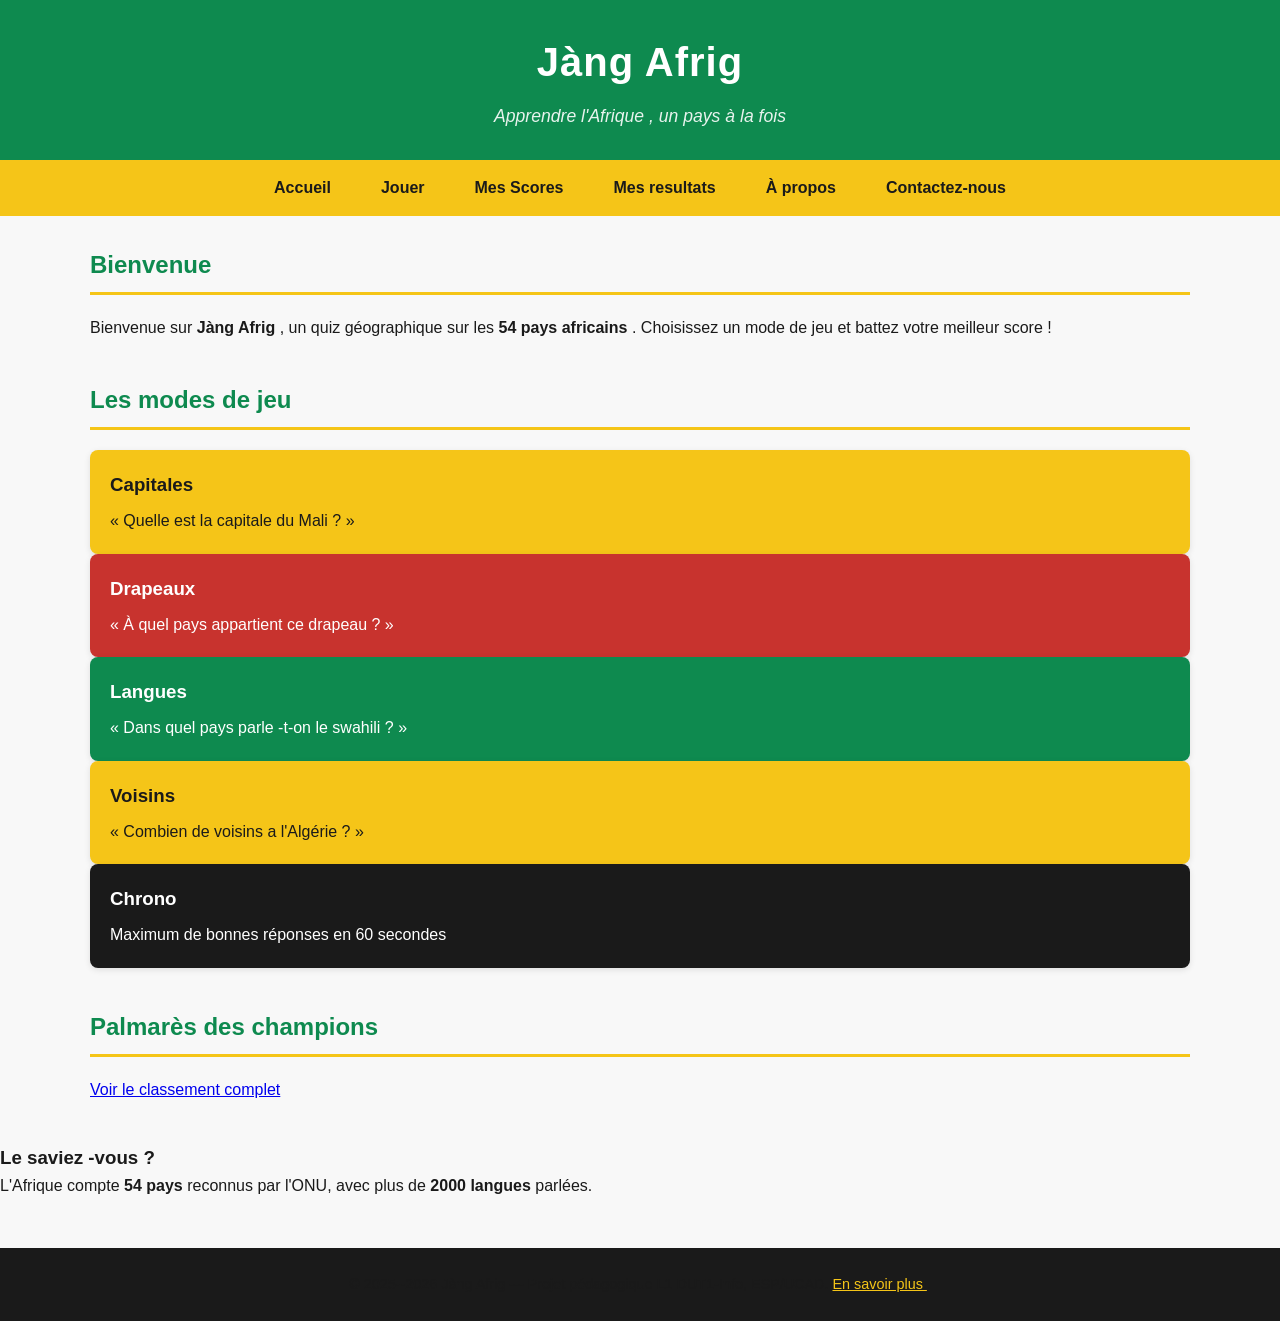
<file: index.html>
<!DOCTYPE html>
<html lang="fr">
    <head>
        <meta charset="UTF-8">
        <title>Hello Alima</title>
        <meta charset="UTF -8">
        <title >Jàng Afrig </title >
        <link rel="stylesheet" href="style.css">
        <link rel="preconnect" href="https://fonts.googleapis.com">
        <link rel="preconnect" href="https://fonts.gstatic.com" crossorigin >
        <link 
        href="https://fonts.googleapis.com/css2?family=Poppins:wght@400;600&family=Montserrat:wght@600;700&display=swap"
        rel="stylesheet">
        <meta charset="UTF-8">
        <title>Jàng Afrig</title>
        <link rel="stylesheet" href="style.css">
        <script src="script.js" defer></script>
    </head>
    <body>
        <header >
<h1>Jàng Afrig </h1>
<p>Apprendre l'Afrique , un pays à la fois </p>
</header >
<nav>
<a href="index.html">Accueil </a>
<a href="quiz.html">Jouer </a>
<a href="scores.html">Mes Scores </a>
<a href="resultat.html">Mes resultats </a>
<a href="apropos.html">À propos </a>
<a href="contact.html">Contactez-nous</a>
</nav>
<main>
<section >
<h2>Bienvenue </h2>
<p>
Bienvenue sur <strong >Jàng Afrig </strong >, un quiz
géographique sur les
<strong >54 pays africains </strong >. Choisissez un mode de
jeu et battez
votre meilleur score !
</p>
</section >
<section >
<h2>Les modes de jeu </h2>
<div class="modes-grille">
<div class="carte-mode carte-jaune">
<h3>Capitales </h3>
<p>« Quelle est la capitale du Mali ? »</p>
</div>
<div class="carte-mode carte-rouge">
<h3>Drapeaux </h3>
<p>« À quel pays appartient ce drapeau ? »</p>
</div>
<div class="carte-mode carte-vert">
<h3>Langues </h3>
<p>« Dans quel pays parle -t-on le swahili ? »</p>
</div>
<div class="carte-mode carte-jaune">
<h3>Voisins </h3>
<p>« Combien de voisins a l'Algérie ? »</p>
</div>
<div class="carte-mode carte-noir">
<h3>Chrono </h3>
<p>Maximum de bonnes réponses en 60 secondes </p>
</div>
</div>
</section >
<section >
<h2>Palmarès des champions </h2>
<p><a href="scores.html">Voir le classement complet </a></p>
</section >
</main>
<aside >
<h3>Le saviez -vous ?</h3>
<p>
L'Afrique compte <strong >54 pays </strong > reconnus par l'ONU,
avec plus de <strong >2000 langues </strong > parlées.
</p>
</aside >
<footer >
<p>
&copy; 2025--2026 Jàng Afrig --- Projet pédagogique L1
DUT1-Info, ESP/UCAD.
<a href="apropos.html">En savoir plus </a>.
</p>
</footer >
    </body>
</html>
</file>
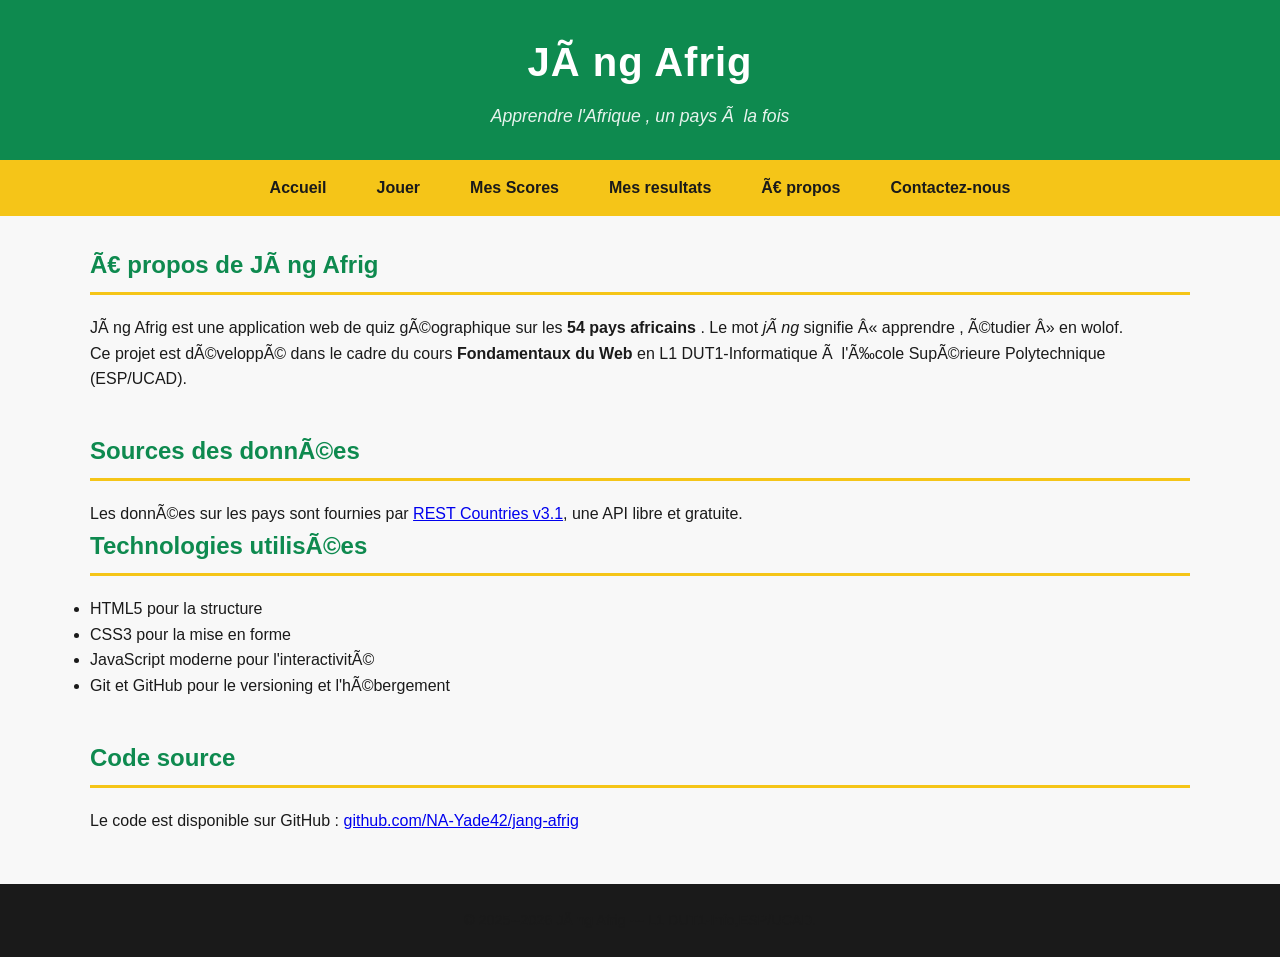
<file: apropos.html>
<!DOCTYPE html>
<html lang="fr">
    <head>
        <meta charset="UTF -8">
        <title >Quiz --- Jàng Afrig </title >
        <meta charset="UTF -8">
        <title >Jàng Afrig </title >
        <link rel="stylesheet" href="style.css">  
        <link rel="preconnect" href="https://fonts.googleapis.com">
<link rel="preconnect" href="https://fonts.gstatic.com" crossorigin >
<link
href="https://fonts.googleapis.com/css2?family=Poppins:wght@400;600&family=Montserrat:wght@600;700&display=swap"
rel="stylesheet"> 
    </head>
    <body>
        <header >
            <h1>Jàng Afrig </h1>
            <p>Apprendre l'Afrique , un pays à la fois </p>
        </header >
        <nav>
            <a href="index.html">Accueil </a>
            <a href="quiz.html">Jouer </a>
            <a href="scores.html">Mes Scores </a>
            <a href="resultat.html">Mes resultats </a>
            <a href="apropos.html">À propos </a>
            <a href="contact.html">Contactez-nous</a>
        </nav>
        <main>
            <section >
<h2>À propos de Jàng Afrig </h2>
<p>
Jàng Afrig est une application web de quiz géographique sur
les
<strong >54 pays africains </strong >. Le mot <em>jàng</em>
signifie
« apprendre , étudier » en wolof.
</p>
<p>
Ce projet est développé dans le cadre du cours
<strong >Fondamentaux du Web </strong > en L1 DUT1-Informatique
à l'École Supérieure Polytechnique (ESP/UCAD).
</p>
</section >
<section >
<h2>Sources des données</h2>
<p>
Les données sur les pays sont fournies par
<a href="https://restcountries.com">REST Countries v3.1</a>,
une API libre et gratuite.
</p>
<section >
<h2>Technologies utilisées</h2>
<ul>
<li>HTML5 pour la structure </li>
<li>CSS3 pour la mise en forme </li>
<li>JavaScript moderne pour l'interactivité</li>
<li>Git et GitHub pour le versioning et l'hébergement </li>
</ul>
</section >
<section >
<h2>Code source </h2>
<p>
Le code est disponible sur GitHub :
<a href="https://github.com/NA-Yade42/jang-afrig">
github.com/NA-Yade42/jang-afrig
</a>
</p>
</section >
        </main>
        <footer >
            <p>&copy; 2025--2026 Jàng Afrig --- L1 DUT1-Info,ESP/UCAD.
            </p>
        </footer >
    </body>
</html>
</file>
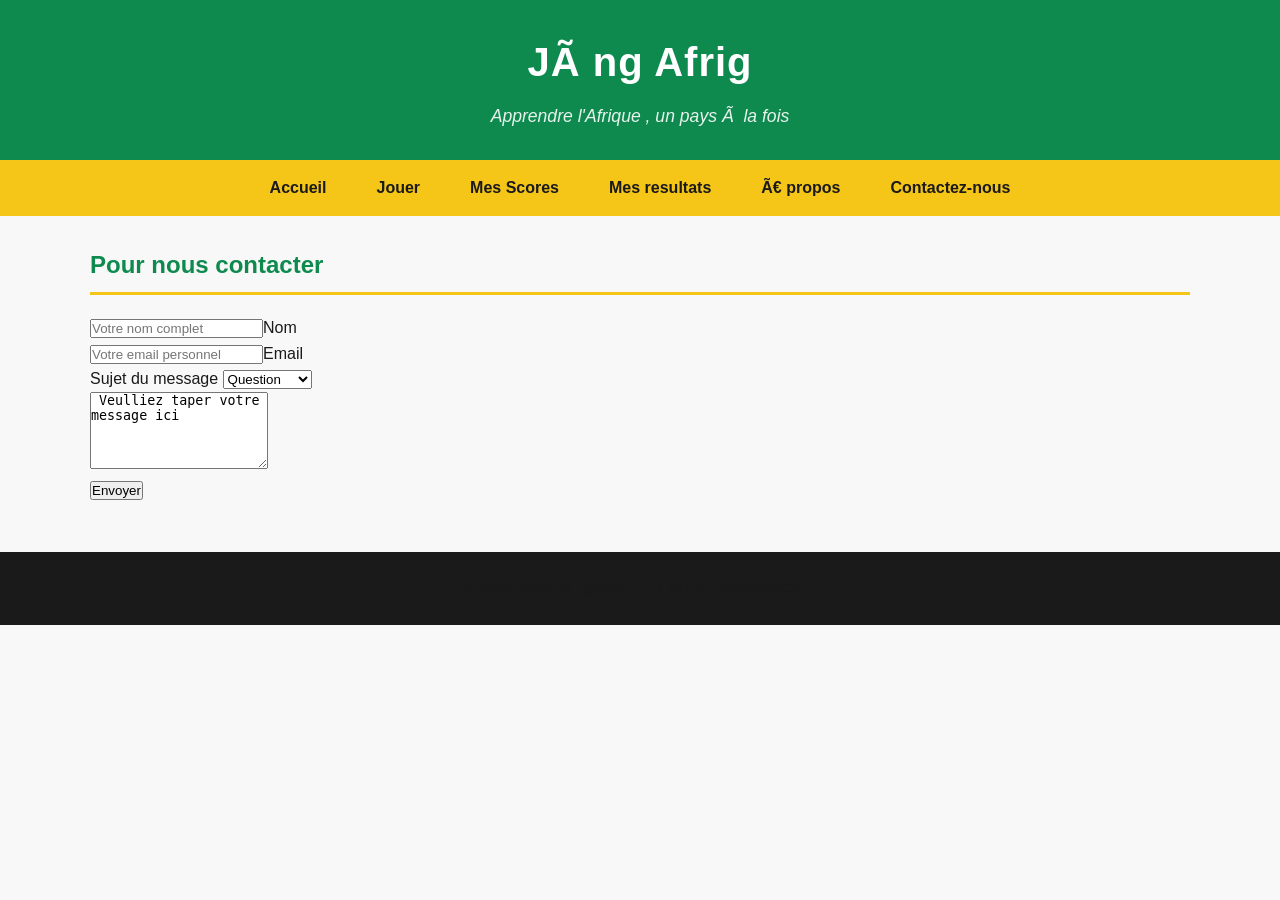
<file: contact.html>
<!DOCTYPE html>
<html lang="fr">
    <head>
        <meta charset="UTF -8">
        <title >Quiz --- Jàng Afrig </title >
        <meta charset="UTF -8">
        <title >Jàng Afrig </title >
        <link rel="stylesheet" href="style.css">
        <link rel="preconnect" href="https://fonts.googleapis.com">
<link rel="preconnect" href="https://fonts.gstatic.com" crossorigin >
<link
href="https://fonts.googleapis.com/css2?family=Poppins:wght@400;600&family=Montserrat:wght@600;700&display=swap"
rel="stylesheet">
    </head>
    <body>
        <header >
            <h1>Jàng Afrig </h1>
            <p>Apprendre l'Afrique , un pays à la fois </p>
        </header >
        <nav>
            <a href="index.html">Accueil </a>
            <a href="quiz.html">Jouer </a>
            <a href="scores.html">Mes Scores </a>
            <a href="resultat.html">Mes resultats </a>
            <a href="apropos.html">À propos </a>
            <a href="contact.html">Contactez-nous</a>
        </nav>
        <main>
        <section>
          <h2>Pour nous contacter</h2> 
        <form>
            <p>
                <label for="nom"></label>
                <input type="text" name="nom" id="nom" placeholder="Votre nom complet" required>Nom
            </p>
            <p>
                <label for="email"></label>
                <input type="email" name="email" id="email" placeholder="Votre email personnel" required>Email
            </p>
            <p>
                <label for="sujet">Sujet du message</label>
                <select name="sujet" id="sujet">
                   <option value="">Question</option>
                   <option value="">Bug</option>
                   <option value="">Suggestion</option>
                </select>
            </p>
            <p>
                <textarea rows="5" required> Veulliez taper votre message ici</textarea>
            </p>
            <p>
                <button type="submit">
                    Envoyer
                </button>
            </p>
        </form>
        </section> 
        </main>
        <footer >
            <p>&copy; 2025--2026 Jàng Afrig --- L1 DUT1-Info,ESP/UCAD.
            </p>
        </footer >
    </body>
</html>
</file>
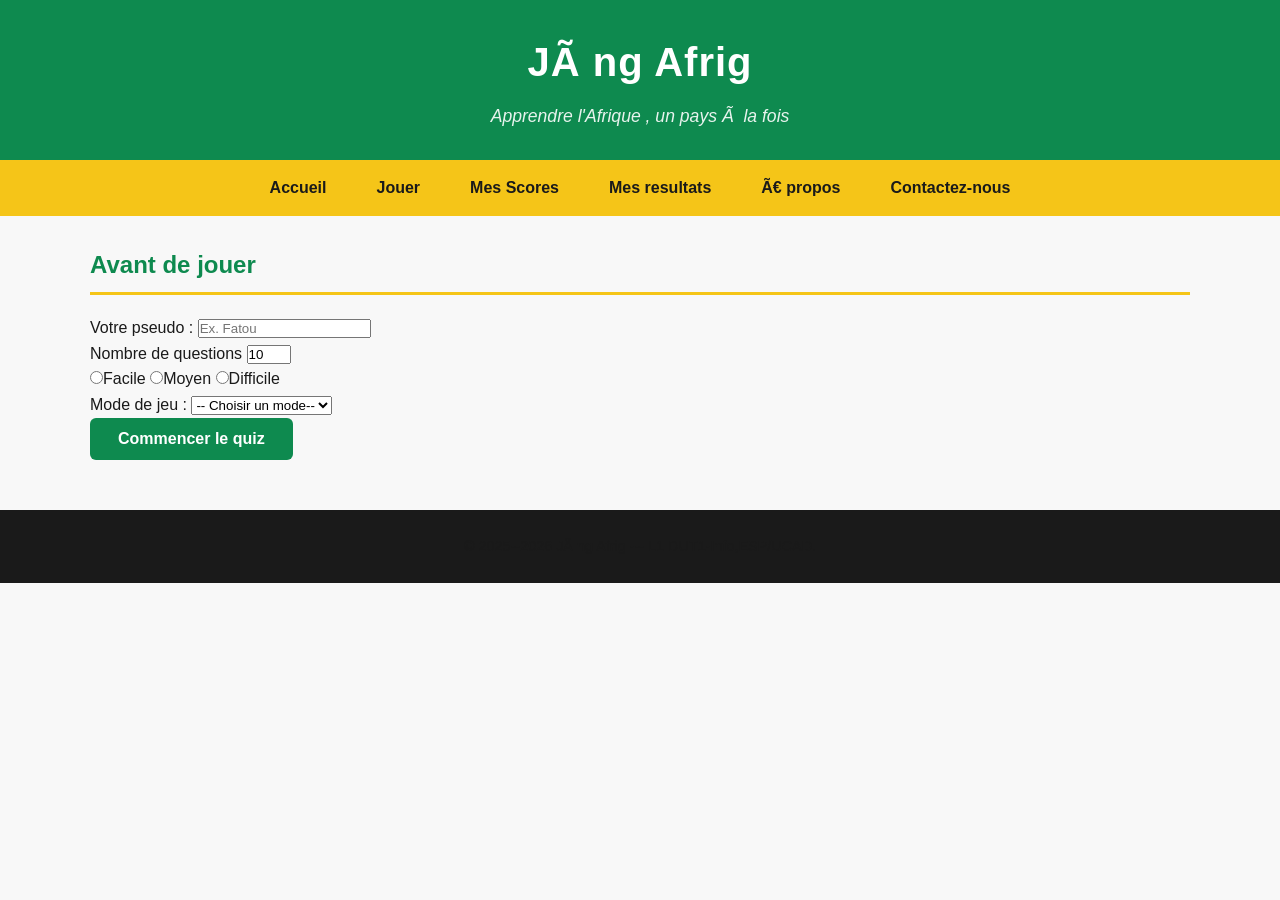
<file: quiz.html>
<!DOCTYPE html>
<html lang="fr">
    <head>
        <meta charset="UTF -8">
        <title >Quiz --- Jàng Afrig </title >
        <meta charset="UTF -8">
        <title >Jàng Afrig </title >
        <link rel="stylesheet" href="style.css">   
        <link rel="preconnect" href="https://fonts.googleapis.com">
<link rel="preconnect" href="https://fonts.gstatic.com" crossorigin >
<link
href="https://fonts.googleapis.com/css2?family=Poppins:wght@400;600&family=Montserrat:wght@600;700&display=swap"
rel="stylesheet"> 
    </head>
    <body>
        <header >
            <h1>Jàng Afrig </h1>
            <p>Apprendre l'Afrique , un pays à la fois </p>
        </header >
        <nav>
            <a href="index.html">Accueil </a>
            <a href="quiz.html">Jouer </a>
            <a href="scores.html">Mes Scores </a>
            <a href="resultat.html">Mes resultats </a>
            <a href="apropos.html">À propos </a>
            <a href="contact.html">Contactez-nous</a>
        </nav>
        <main>
            <section >
                <h2>Avant de jouer </h2>
                <form>
                <p>
                    <label for="pseudo">Votre pseudo :</label >
                    <input type="text" id="pseudo" name="pseudo"
                    placeholder="Ex. Fatou" required >

                </p>
                <p>
                    <label for="nombre">Nombre de questions</label>
                    <input type="number" name="nombre" id="nombre"  value="10" min="5" max="20">
                </p>
                <p>
                    <label for="Difficulte"></label>
                    <input type="radio" id="Difficulte" name="Difficulte" required>Facile
                    <input type="radio" id="Difficulte" name="Difficulte" required>Moyen
                    <input type="radio" id="Difficulte" name="Difficulte" required>Difficile

                </p>
                <p>
                    <label for="mode">Mode de jeu :</label >
                    <select id="mode" name="mode" required >
                        <option value="">-- Choisir un mode--</option >
                        <option value="capitales">Capitales </option >
                        <option value="drapeaux">Drapeaux </option >
                        <option value="langues">Langues </option >
                        <option value="voisins">Voisins </option >
                        <option value="chrono">Chrono </option >
                    </select >
                </p>
                <p>
                    <button type="submit" class="btn btn-primary">Commencer le quiz </button >
                </p>
                </form>
            </section >
        </main>
        <footer >
            <p>&copy; 2025--2026 Jàng Afrig --- L1 DUT1-Info,ESP/UCAD.
            </p>
        </footer >
    </body>
</html>
</file>
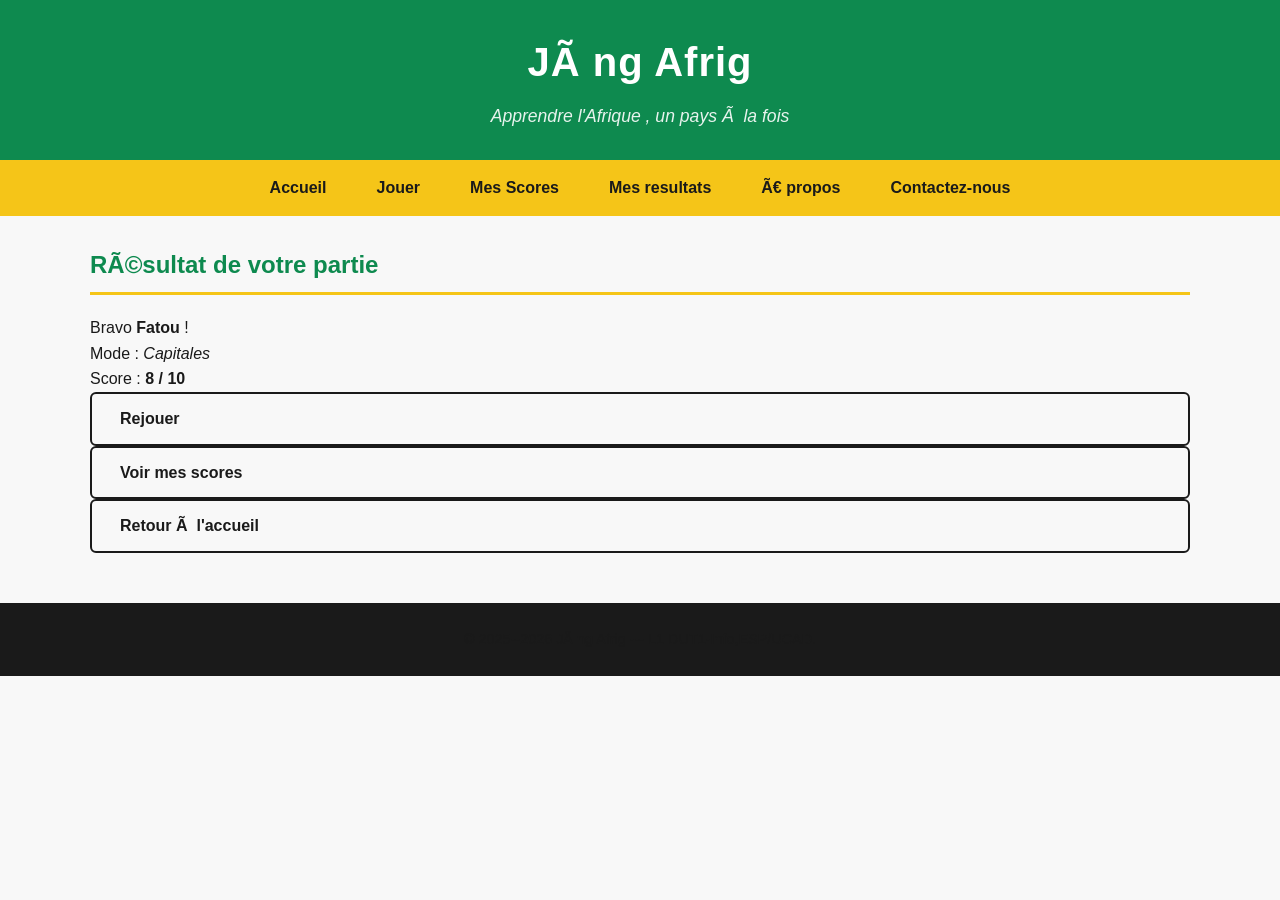
<file: resultat.html>
<!DOCTYPE html>
<html lang="fr">
    <head>
        <meta charset="UTF -8">
        <title >Quiz --- Jàng Afrig </title >
        <meta charset="UTF -8">
        <title >Jàng Afrig </title >
        <link rel="stylesheet" href="style.css">
        <link rel="preconnect" href="https://fonts.googleapis.com">
<link rel="preconnect" href="https://fonts.gstatic.com" crossorigin >
<link
href="https://fonts.googleapis.com/css2?family=Poppins:wght@400;600&family=Montserrat:wght@600;700&display=swap"
rel="stylesheet">
    </head>
    <body>
        <header >
            <h1>Jàng Afrig </h1>
            <p>Apprendre l'Afrique , un pays à la fois </p>
        </header >
        <nav>
            <a href="index.html">Accueil </a> 
            <a href="quiz.html">Jouer </a> 
            <a href="scores.html">Mes Scores </a> 
            <a href="resultat.html">Mes resultats </a>
            <a href="apropos.html">À propos </a> 
            <a href="contact.html">Contactez-nous</a>
        </nav>
        <main>
            <section >
                <h2>Résultat de votre partie </h2>
                <p>Bravo <strong >Fatou </strong > !</p>
                <p>Mode : <em>Capitales </em></p>
                <p>Score : <strong >8 / 10</strong ></p>
                <p>
                    <a href="quiz.html" class="btn btn-secondary">Rejouer </a>
                    <a href="scores.html" class="btn btn-secondary">Voir mes scores </a>
                    <a href="index.html" class="btn btn-secondary">Retour à l'accueil </a>
                </p>
            </section >
        </main>
        <footer >
            <p>&copy; 2025--2026 Jàng Afrig --- L1 DUT1-Info,ESP/UCAD.
            </p>
        </footer >
    </body>
</html>
</file>
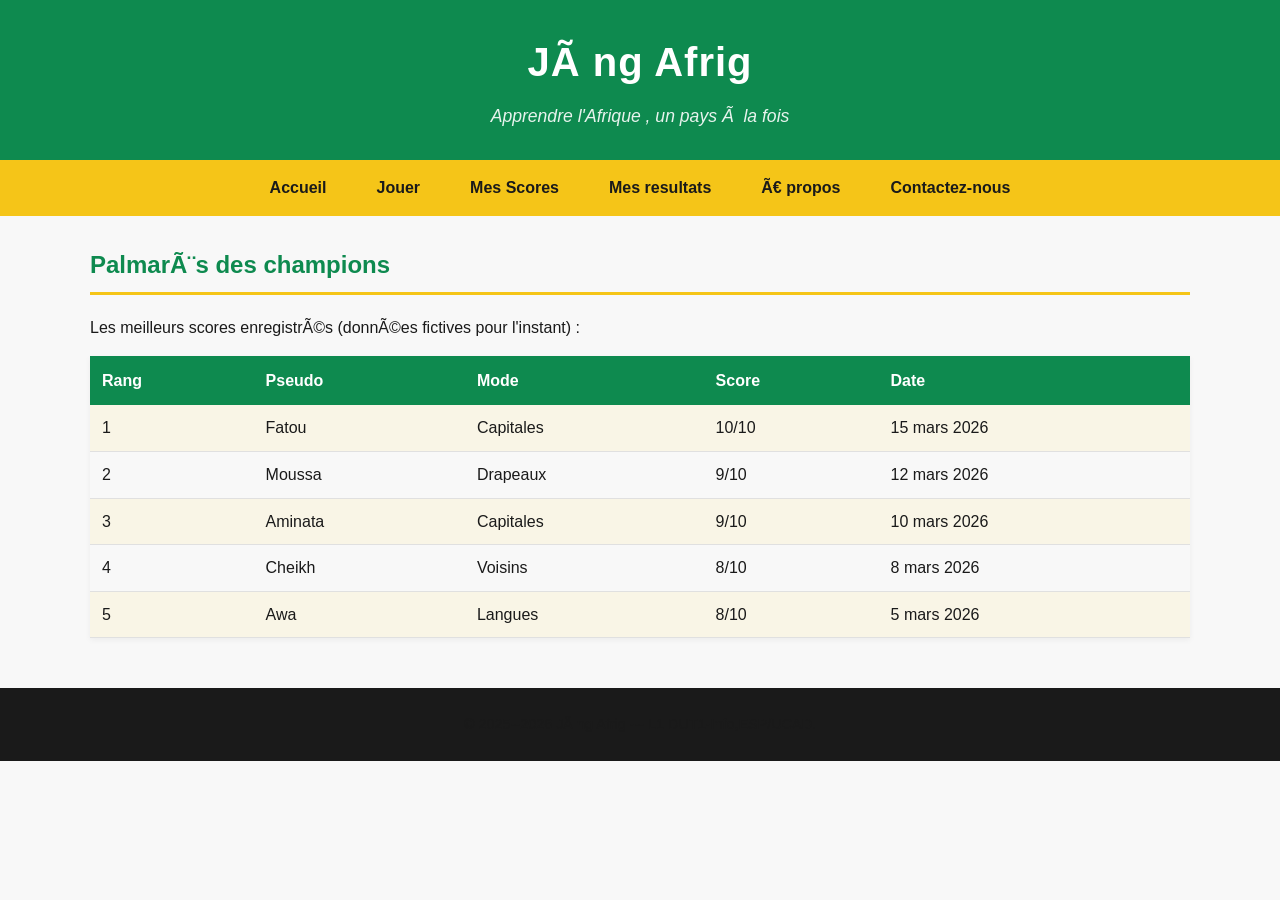
<file: scores.html>
<!DOCTYPE html>
<html lang="fr">
    <head>
        <meta charset="UTF -8">
        <title >Quiz --- Jàng Afrig </title >
        <meta charset="UTF -8">
        <title >Jàng Afrig </title >
        <link rel="stylesheet" href="style.css">
        <link rel="preconnect" href="https://fonts.googleapis.com">
<link rel="preconnect" href="https://fonts.gstatic.com" crossorigin >
<link
href="https://fonts.googleapis.com/css2?family=Poppins:wght@400;600&family=Montserrat:wght@600;700&display=swap"
rel="stylesheet">
    </head>
    <body>
        <header >
            <h1>Jàng Afrig </h1>
            <p>Apprendre l'Afrique , un pays à la fois </p>
        </header >
        <nav>
            <a href="index.html">Accueil </a>
            <a href="quiz.html">Jouer </a>
            <a href="scores.html">Mes Scores </a>
            <a href="resultat.html">Mes resultats </a>
            <a href="apropos.html">À propos </a>
            <a href="contact.html">Contactez-nous</a>
        </nav>
        <main>
           <section >
<h2>Palmarès des champions </h2>
<p>Les meilleurs scores enregistrés (données fictives pour
l'instant) :</p>
<table >
<tr>
<th>Rang </th>
<th>Pseudo </th>
<th>Mode </th>
<th>Score </th>
<th>Date </th>
</tr>
<tr>
<td>1</td>
<td>Fatou </td>
<td>Capitales </td>
<td>10/10</td>
<td>15 mars 2026</td>
</tr>
<tr>
<td>2</td>
<td>Moussa </td>
<td>Drapeaux </td>
<td>9/10</td>
<td>12 mars 2026</td>
</tr>
<tr>
<td>3</td>
<td>Aminata </td>
<td>Capitales </td>
<td>9/10</td>
<td>10 mars 2026</td>
</tr>
<tr>
<td>4</td>
<td>Cheikh </td>
<td>Voisins </td>
<td>8/10</td>
<td>8 mars 2026</td>
</tr>
<tr>
<td>5</td>
<td>Awa </td>
<td>Langues </td>
<td>8/10</td>
<td>5 mars 2026</td>
</tr>
</table >
</section >
        </main>
        <footer >
            <p>&copy; 2025--2026 Jàng Afrig --- L1 DUT1-Info,ESP/UCAD.
            </p>
        </footer >
    </body>
</html>
</file>
<file: style.css>
* {
box-sizing: border -box;
margin: 0;
padding: 0;
}
body {
font-family: 'Poppins ', sans-serif;
line-height: 1.6;
color: var(--noir);
background-color: var(--blanc-casse);
}
h1, h2, h3 {
font-family: 'Montserrat ', sans-serif;
font-weight: 700;
}
:root {
--vert: #0E8A4F;
--jaune: #F5C518;
--rouge: #C8332E;
--noir: #1A1A1A;
--blanc-casse: #F8F8F8;
}
header {
background-color: var(--vert);
color: white;
padding: 30px 20px;
text-align: center;
}
header h1 {
font-size: 2.5rem;
margin-bottom: 8px;
letter-spacing: 1px;
}
header p {
font-size: 1.1rem;
opacity: 0.9;
font-style: italic;
}
nav {
background-color: var(--jaune);
padding: 0;
display: flex;
justify-content: center;
flex-wrap: wrap;
}
nav a {
color: var(--noir);
text-decoration: none;
font-weight: 600;
padding: 15px 25px;
transition: background-color 0.2s;
}
nav a:hover {
background-color: var(--vert);
color: white;
}
main {
max-width: 1100px;
margin: 30px auto;
padding: 0 20px;
}
main section {
margin-bottom: 40px;
}
main h2 {
color: var(--vert);
border-bottom: 3px solid var(--jaune);
padding-bottom: 8px;
margin-bottom: 20px;
}
.modes -grille {
display: flex;
flex-wrap: wrap;
gap: 15px;
}
.carte-mode {
flex: 1 1 200px;
padding: 20px;
border-radius: 8px;
color: var(--noir);
box-shadow: 0 2px 6px rgba(0, 0, 0, 0.1);
}
.carte-mode h3 {
margin-bottom: 8px;
}
.carte-jaune { background-color: var(--jaune); }
.carte-rouge { background-color: var(--rouge); color: white; }
.carte-vert { background-color: var(--vert); color: white; }
.carte-noir { background-color: var(--noir); color:white; border: yellow; }
.btn {
display: inline -block;
padding: 12px 28px;
font-size: 1rem;
font-weight: 600;
border: none;
border-radius: 6px;
cursor: pointer;
text-decoration: none;
transition: background -color 0.2s, transform 0.1s;
}
.btn-primary {
background-color: var(--vert);
color: white;
}
.btn-primary:hover {
background-color: #0a6e3f; /* vert plus foncé */
}
.btn-primary:active {
transform: scale(0.97);
}
.btn-secondary {
background-color: var(--blanc -casse);
color: var(--noir);
border: 2px solid var(--noir);
display: flex; 
gap: 10px;
}
.btn-secondary:hover {
background-color: var(--noir);
color: white;
}
table {
width: 100%;
border-collapse: collapse;
margin-top: 15px;
box-shadow: 0 2px 6px rgba(0, 0, 0, 0.05);
}
th {
background-color: var(--vert);
color: white;
padding: 12px;
text-align: left;
}
td {
padding: 10px 12px;
border-bottom: 1px solid #e0e0e0;
}
/* Lignes alternées (zébrures) */
tr:nth-child(even) td {
background-color: rgba(245, 197, 24, 0.08);
}
tr:hover td {
background-color: rgba(14, 138, 79, 0.1);
}
footer {
background-color: var(--noir);
color: var(--blanc -casse);
padding: 25px 20px;
text-align: center;
margin-top: 50px;
font-size: 0.9rem;
}
footer a {
    color: var(--jaune);
text-decoration: underline;
}
footer a:hover {
color: white;
}
</file>
